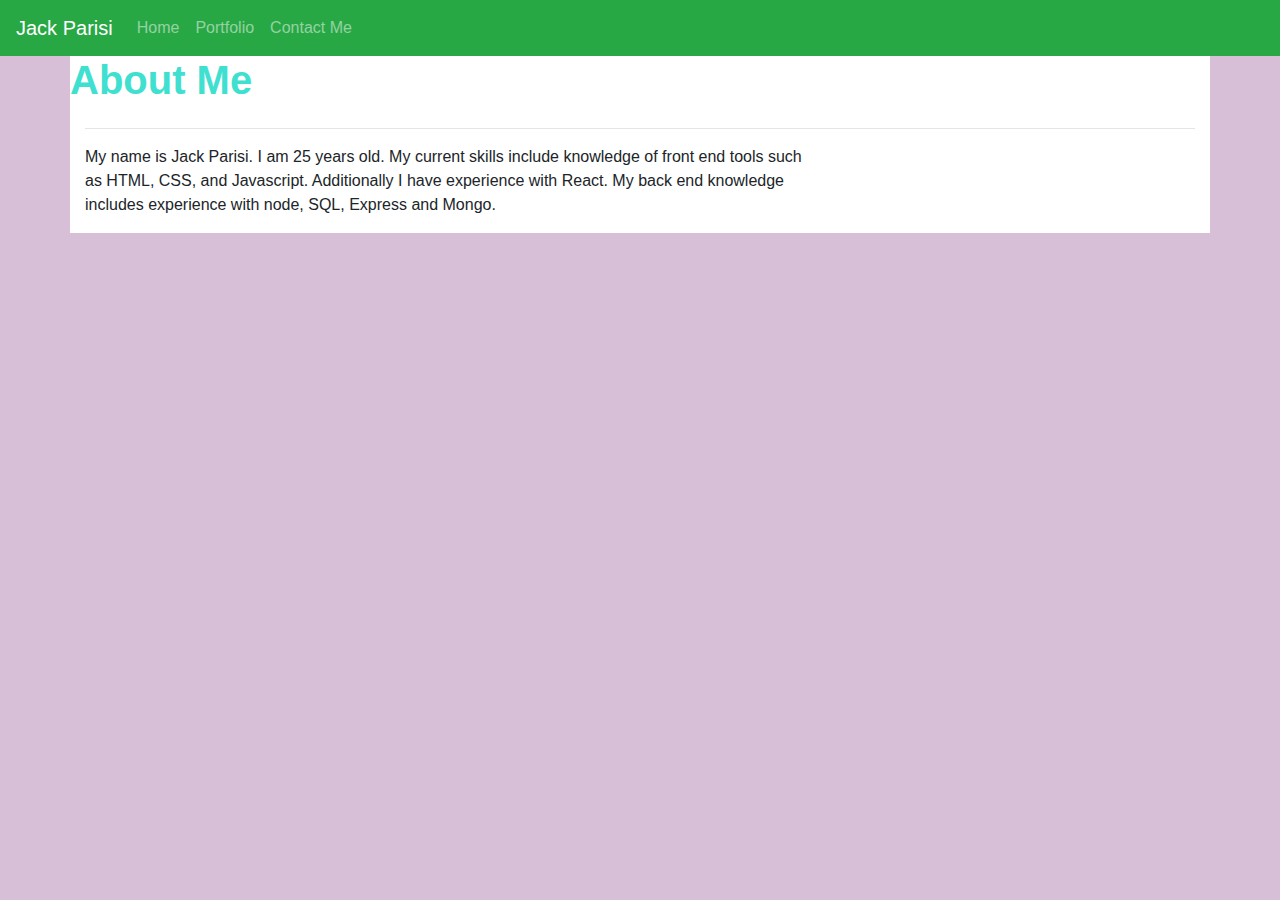
<file: index.html>
<!DOCTYPE html>
<html>
    <head>
        <title>About Me</title>
        <link
            rel="stylesheet"
            href="https://stackpath.bootstrapcdn.com/bootstrap/4.5.2/css/bootstrap.min.css"
            integrity="sha384-JcKb8q3iqJ61gNV9KGb8thSsNjpSL0n8PARn9HuZOnIxN0hoP+VmmDGMN5t9UJ0Z"
            crossorigin="anonymous"
        />
        <link rel="stylesheet" href="contactStyle.css" />
    </head>
    <body>
        <header>
            <nav class="navbar navbar-expand-lg navbar-dark bg-success">
                <a class="navbar-brand" href="#">Jack Parisi</a>
                <button
                    class="navbar-toggler"
                    type="button"
                    data-toggle="collapse"
                    data-target="#navbarSupportedContent"
                    aria-controls="navbarSupportedContent"
                    aria-expanded="false"
                    aria-label="Toggle navigation"
                >
                    <span class="navbar-toggler-icon"></span>
                </button>

                <div
                    class="collapse navbar-collapse"
                    id="navbarSupportedContent"
                >
                    <ul class="navbar-nav mr-auto">
                        <li class="nav-item">
                            <a class="nav-link" href="index.html">Home</a>
                        </li>

                        <li class="nav-item">
                            <a class="nav-link" href="portfolio.html"
                                >Portfolio</a
                            >
                        </li>

                        <li class="nav-item">
                            <a class="nav-link" href="contact.html"
                                >Contact Me</a
                            >
                        </li>
                    </ul>
                </div>
            </nav>
        </header>
        <div class="container">
            <div class="row">
                <h1>About Me</h1>
            </div>
            <hr />
            <div class="row">
                <!-- <div class="col-md-4">
                     <img
                        src="https://via.placeholder.com/250"
                        class="img-fluid"
                        alt="Responsive image"
                    /> 
                </div> -->
                <div class="col-md-8">
                    <p>
                        My name is Jack Parisi. I am 25 years old. My current
                        skills include knowledge of front end tools such as
                        HTML, CSS, and Javascript. Additionally I have
                        experience with React. My back end knowledge includes
                        experience with node, SQL, Express and Mongo.
                    </p>
                </div>
            </div>
        </div>
    </body>
</html>
</file>
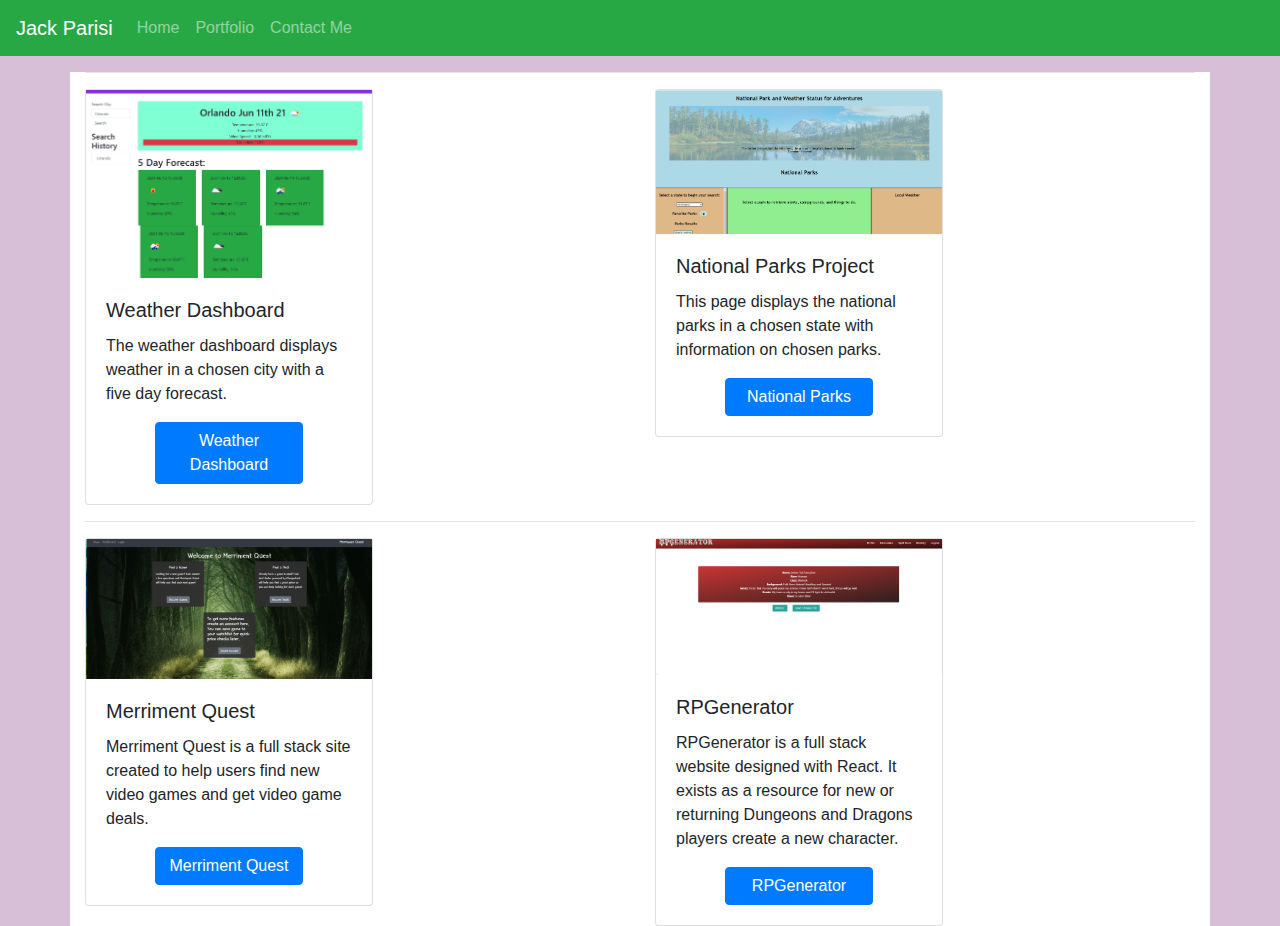
<file: portfolio.html>
<!DOCTYPE html>
<html>
    <head>
        <title>My Portfolio</title>
        <link
            rel="stylesheet"
            href="https://stackpath.bootstrapcdn.com/bootstrap/4.5.2/css/bootstrap.min.css"
            integrity="sha384-JcKb8q3iqJ61gNV9KGb8thSsNjpSL0n8PARn9HuZOnIxN0hoP+VmmDGMN5t9UJ0Z"
            crossorigin="anonymous"
        />
        <link rel="stylesheet" href="contactStyle.css" />
    </head>
    <body>
        <header>
            <nav class="navbar navbar-expand-lg navbar-dark bg-success">
                <a class="navbar-brand" href="#">Jack Parisi</a>
                <button
                    class="navbar-toggler"
                    type="button"
                    data-toggle="collapse"
                    data-target="#navbarSupportedContent"
                    aria-controls="navbarSupportedContent"
                    aria-expanded="false"
                    aria-label="Toggle navigation"
                >
                    <span class="navbar-toggler-icon"> </span>
                </button>

                <div
                    class="collapse navbar-collapse"
                    id="navbarSupportedContent"
                >
                    <ul class="navbar-nav mr-auto">
                        <li class="nav-item">
                            <a class="nav-link" href="index.html">Home</a>
                        </li>

                        <li class="nav-item">
                            <a class="nav-link" href="portfolio.html"
                                >Portfolio</a
                            >
                        </li>

                        <li class="nav-item">
                            <a class="nav-link" href="contact.html"
                                >Contact Me</a
                            >
                        </li>
                    </ul>
                </div>
            </nav>
        </header>
        <div class="container">
            <hr />
            <div class="row">
                <div class="col-md-6">
                    <div class="card" style="width: 18rem">
                        <img
                            src="./Pics/weatherpng.png"
                            class="img-fluid"
                            alt="Responsive image"
                        />
                        <div class="card-body">
                            <h5 class="card-title">Weather Dashboard</h5>
                            <p class="card-text">
                                The weather dashboard displays weather in a
                                chosen city with a five day forecast.
                            </p>
                            <a
                                href="https://jackparisi.github.io/hw6/"
                                class="btn btn-primary"
                                >Weather Dashboard</a
                            >
                        </div>
                    </div>
                </div>
                <div class="col-md-6">
                    <div class="card" style="width: 18rem">
                        <img
                            src="./Pics/parkspng.png"
                            class="img-fluid"
                            alt="Responsive image"
                        />
                        <div class="card-body">
                            <h5 class="card-title">National Parks Project</h5>
                            <p class="card-text">
                                This page displays the national parks in a
                                chosen state with information on chosen parks.
                            </p>
                            <a
                                href="https://jackparisi.github.io/Group-5-Project-1/"
                                class="btn btn-primary"
                                >National Parks</a
                            >
                        </div>
                    </div>
                </div>
            </div>
            <hr />
            <div class="row">
                <div class="col-md-6">
                    <div class="card" style="width: 18rem">
                        <img
                            src="./Pics/mqpng.png"
                            class="img-fluid"
                            alt="Responsive image"
                        />
                        <div class="card-body">
                            <h5 class="card-title">Merriment Quest</h5>
                            <p class="card-text">
                                Merriment Quest is a full stack site created to
                                help users find new video games and get video
                                game deals.
                            </p>
                            <a
                                href="https://merrimentquestsite.herokuapp.com/"
                                class="btn btn-primary"
                                >Merriment Quest</a
                            >
                        </div>
                    </div>
                </div>
                <div class="col-md-6">
                    <div class="card" style="width: 18rem">
                        <img
                            src="./Pics/rpgenpng.png"
                            class="img-fluid"
                            alt="Responsive image"
                        />
                        <div class="card-body">
                            <h5 class="card-title">RPGenerator</h5>
                            <p class="card-text">
                                RPGenerator is a full stack website designed
                                with React. It exists as a resource for new or
                                returning Dungeons and Dragons players create a
                                new character.
                            </p>
                            <a
                                href="https://github.com/jackparisi"
                                class="btn btn-primary"
                                >RPGenerator</a
                            >
                        </div>
                    </div>
                </div>
            </div>
        </div>
    </body>
</html>
</file>
<file: contactStyle.css>
h1 {
    font-family: "Trebuchet MS", "Lucida Sans Unicode", "Lucida Grande",
        "Lucida Sans", Arial, sans-serif;
    color: turquoise;
    font-weight: bold;
    text-align: center;
}
body {
    background-color: thistle;
    /* background-image: url("hw2background.jpg"); */
    background-size: cover;
    background-position: center;
    background-repeat: no-repeat;
}
.container {
    background-color: white;
}
.btn {
    display: block;
    margin-left: auto;
    margin-right: auto;
    width: 60%;
}
</file>
